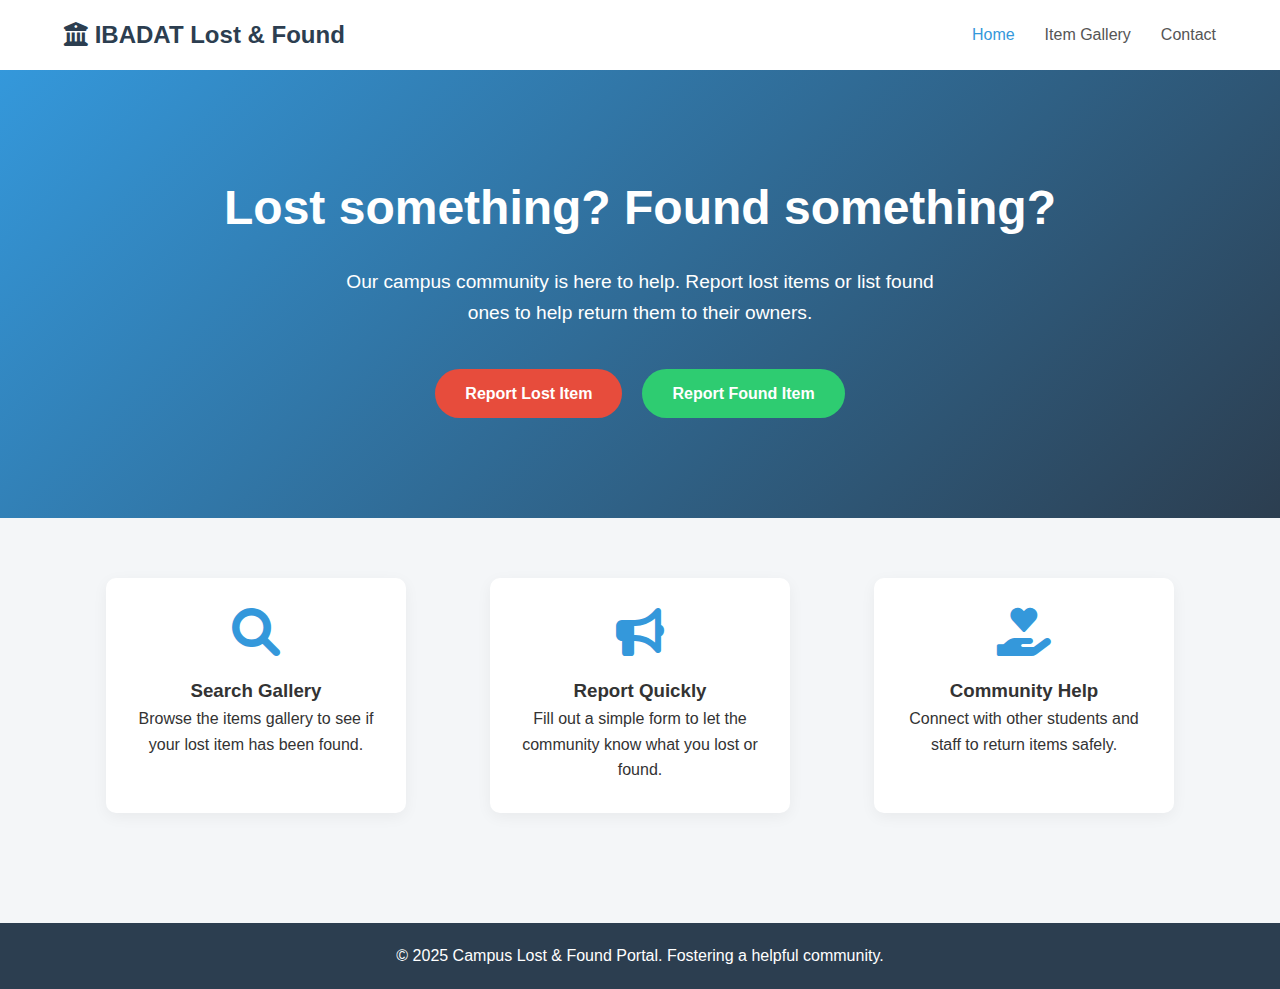
<file: index.html>
<!DOCTYPE html>
<html lang="en">

<head>
    <meta charset="UTF-8">
    <meta name="viewport" content="width=device-width, initial-scale=1.0">
    <title>Campus Lost & Found</title>
    <link rel="stylesheet" href="style.css">
    <link rel="stylesheet" href="https://cdnjs.cloudflare.com/ajax/libs/font-awesome/6.0.0/css/all.min.css">
</head>

<body>
    <nav class="navbar">
        <div class="logo">
            <i class="fas fa-university"></i> IBADAT Lost & Found
        </div>
        <ul class="nav-links">
            <li><a href="index.html" class="active">Home</a></li>
            <li><a href="gallery.html">Item Gallery</a></li>
            <li><a href="contact.html">Contact</a></li>
        </ul>
    </nav>

    <header class="hero">
        <div class="hero-content">
            <h1>Lost something? Found something?</h1>
            <p>Our campus community is here to help. Report lost items or list found ones to help return them to their
                owners.</p>
            <div class="cta-buttons">
                <a href="report-lost.html" class="btn btn-lost">Report Lost Item</a>
                <a href="report-found.html" class="btn btn-found">Report Found Item</a>
            </div>
        </div>
    </header>

    <section class="features">
        <div class="feature-card">
            <i class="fas fa-search"></i>
            <h3>Search Gallery</h3>
            <p>Browse the items gallery to see if your lost item has been found.</p>
        </div>
        <div class="feature-card">
            <i class="fas fa-bullhorn"></i>
            <h3>Report Quickly</h3>
            <p>Fill out a simple form to let the community know what you lost or found.</p>
        </div>
        <div class="feature-card">
            <i class="fas fa-hand-holding-heart"></i>
            <h3>Community Help</h3>
            <p>Connect with other students and staff to return items safely.</p>
        </div>
    </section>

    <footer>
        <p>&copy; 2025 Campus Lost & Found Portal. Fostering a helpful community.</p>
    </footer>

    <script src="script.js"></script>
</body>

</html>
</file>
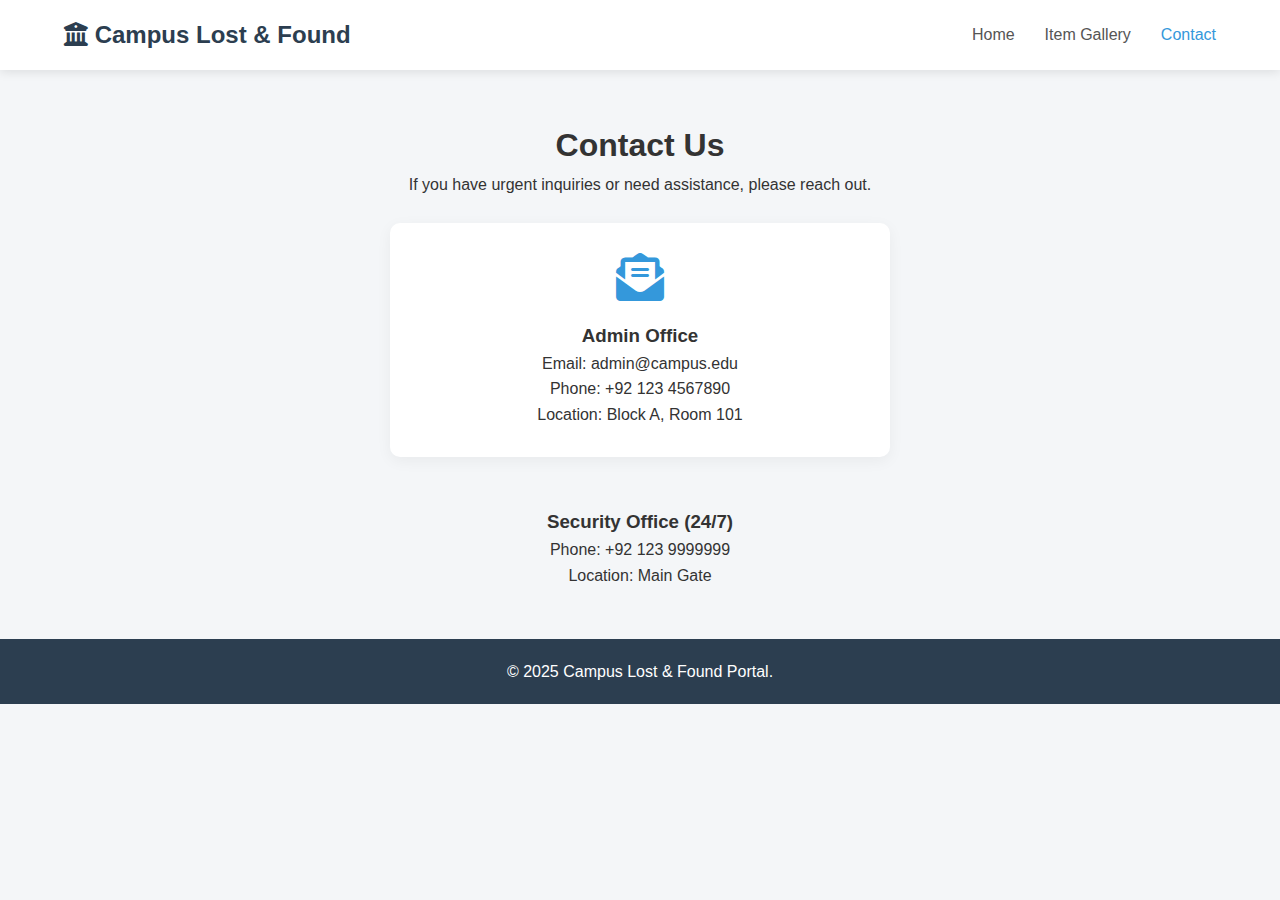
<file: contact.html>
<!DOCTYPE html>
<html lang="en">

<head>
    <meta charset="UTF-8">
    <meta name="viewport" content="width=device-width, initial-scale=1.0">
    <title>Contact Us - Campus Lost & Found</title>
    <link rel="stylesheet" href="style.css">
    <link rel="stylesheet" href="https://cdnjs.cloudflare.com/ajax/libs/font-awesome/6.0.0/css/all.min.css">
</head>

<body>
    <nav class="navbar">
        <div class="logo">
            <i class="fas fa-university"></i> Campus Lost & Found
        </div>
        <ul class="nav-links">
            <li><a href="index.html">Home</a></li>
            <li><a href="gallery.html">Item Gallery</a></li>
            <li><a href="contact.html" class="active">Contact</a></li>
        </ul>
    </nav>

    <div class="contact-container">
        <h1>Contact Us</h1>
        <p>If you have urgent inquiries or need assistance, please reach out.</p>
        <br>

        <div class="feature-card" style="width: 100%; max-width: 500px; margin: 0 auto;">
            <i class="fas fa-envelope-open-text"></i>
            <h3>Admin Office</h3>
            <p>Email: admin@campus.edu</p>
            <p>Phone: +92 123 4567890</p>
            <p>Location: Block A, Room 101</p>
        </div>

        <div style="margin-top: 50px;">
            <h3>Security Office (24/7)</h3>
            <p>Phone: +92 123 9999999</p>
            <p>Location: Main Gate</p>
        </div>
    </div>

    <footer>
        <p>&copy; 2025 Campus Lost & Found Portal.</p>
    </footer>
</body>

</html>
</file>
<file: style.css>
/* Global Styles */
* {
    margin: 0;
    padding: 0;
    box-sizing: border-box;
    font-family: 'Segoe UI', Tahoma, Geneva, Verdana, sans-serif;
}

body {
    background-color: #f4f6f8;
    color: #333;
    line-height: 1.6;
}

a {
    text-decoration: none;
    color: inherit;
}

/* Navbar */
.navbar {
    display: flex;
    justify-content: space-between;
    align-items: center;
    padding: 1rem 5%;
    background-color: #ffffff;
    box-shadow: 0 2px 10px rgba(0, 0, 0, 0.1);
}

.logo {
    font-size: 1.5rem;
    font-weight: bold;
    color: #2c3e50;
}

.nav-links {
    list-style: none;
    display: flex;
}

.nav-links li {
    margin-left: 30px;
}

.nav-links a {
    font-weight: 500;
    color: #555;
    transition: color 0.3s;
}

.nav-links a:hover,
.nav-links a.active {
    color: #3498db;
}

/* Hero Section */
.hero {
    background: linear-gradient(135deg, #3498db, #2c3e50);
    color: white;
    padding: 100px 20px;
    text-align: center;
}

.hero h1 {
    font-size: 3rem;
    margin-bottom: 20px;
}

.hero p {
    font-size: 1.2rem;
    margin-bottom: 40px;
    max-width: 600px;
    margin-left: auto;
    margin-right: auto;
}

.cta-buttons {
    display: flex;
    justify-content: center;
    gap: 20px;
}

.btn {
    padding: 12px 30px;
    border-radius: 30px;
    font-weight: bold;
    transition: transform 0.2s;
}

.btn:hover {
    transform: translateY(-3px);
}

.btn-lost {
    background-color: #e74c3c;
    color: white;
}

.btn-found {
    background-color: #2ecc71;
    color: white;
}

/* Features */
.features {
    display: flex;
    justify-content: space-around;
    padding: 50px 5%;
    flex-wrap: wrap;
}

.feature-card {
    background: white;
    padding: 30px;
    border-radius: 10px;
    text-align: center;
    width: 300px;
    margin: 10px;
    box-shadow: 0 4px 15px rgba(0, 0, 0, 0.05);
}

.feature-card i {
    font-size: 3rem;
    color: #3498db;
    margin-bottom: 20px;
}

/* Forms */
.form-container {
    max-width: 600px;
    margin: 50px auto;
    background: white;
    padding: 40px;
    border-radius: 10px;
    box-shadow: 0 4px 15px rgba(0, 0, 0, 0.1);
}

.form-group {
    margin-bottom: 20px;
}

.form-group label {
    display: block;
    margin-bottom: 8px;
    font-weight: 500;
}

.form-group input,
.form-group textarea,
.form-group select {
    width: 100%;
    padding: 10px;
    border: 1px solid #ddd;
    border-radius: 5px;
    font-size: 1rem;
}

.submit-btn {
    width: 100%;
    padding: 12px;
    background-color: #3498db;
    color: white;
    border: none;
    border-radius: 5px;
    cursor: pointer;
    font-size: 1.1rem;
}

.submit-btn:hover {
    background-color: #2980b9;
}

/* Gallery */
.gallery-container {
    padding: 50px 5%;
    max-width: 1200px;
    margin: 0 auto;
}

.gallery-grid {
    display: grid;
    grid-template-columns: repeat(auto-fill, minmax(280px, 1fr));
    gap: 30px;
}

.item-card {
    background: white;
    border-radius: 10px;
    overflow: hidden;
    box-shadow: 0 4px 15px rgba(0, 0, 0, 0.1);
    transition: transform 0.3s;
}

.item-card:hover {
    transform: translateY(-5px);
}

.item-badge {
    padding: 5px 10px;
    color: white;
    font-size: 0.8rem;
    text-transform: uppercase;
    font-weight: bold;
    display: inline-block;
    margin-bottom: 10px;
    border-radius: 4px;
}

.item-badge.lost {
    background-color: #e74c3c;
}

.item-badge.found {
    background-color: #2ecc71;
}

.item-content {
    padding: 20px;
}

.item-title {
    font-size: 1.2rem;
    margin-bottom: 10px;
}

.item-details {
    color: #666;
    font-size: 0.9rem;
    margin-bottom: 15px;
}

/* Contact */
.contact-container {
    max-width: 800px;
    margin: 50px auto;
    text-align: center;
}

footer {
    background-color: #2c3e50;
    color: white;
    text-align: center;
    padding: 20px;
    margin-top: 50px;
}

/* Modal Styles */
.modal {
    display: none;
    position: fixed;
    z-index: 1000;
    left: 0;
    top: 0;
    width: 100%;
    height: 100%;
    overflow: auto;
    background-color: rgba(0, 0, 0, 0.5);
    backdrop-filter: blur(5px);
    animation: fadeIn 0.3s;
}

.modal-content {
    background-color: #fefefe;
    margin: 10% auto;
    padding: 30px;
    border: 1px solid #888;
    width: 90%;
    max-width: 500px;
    border-radius: 15px;
    box-shadow: 0 5px 30px rgba(0, 0, 0, 0.3);
    position: relative;
    animation: slideDown 0.3s;
}

.close-btn {
    color: #aaa;
    float: right;
    font-size: 28px;
    font-weight: bold;
    cursor: pointer;
    transition: color 0.2s;
}

.close-btn:hover,
.close-btn:focus {
    color: #333;
    text-decoration: none;
    cursor: pointer;
}

@keyframes fadeIn {
    from {
        opacity: 0;
    }

    to {
        opacity: 1;
    }
}

@keyframes slideDown {
    from {
        transform: translateY(-50px);
        opacity: 0;
    }

    to {
        transform: translateY(0);
        opacity: 1;
    }
}
</file>
